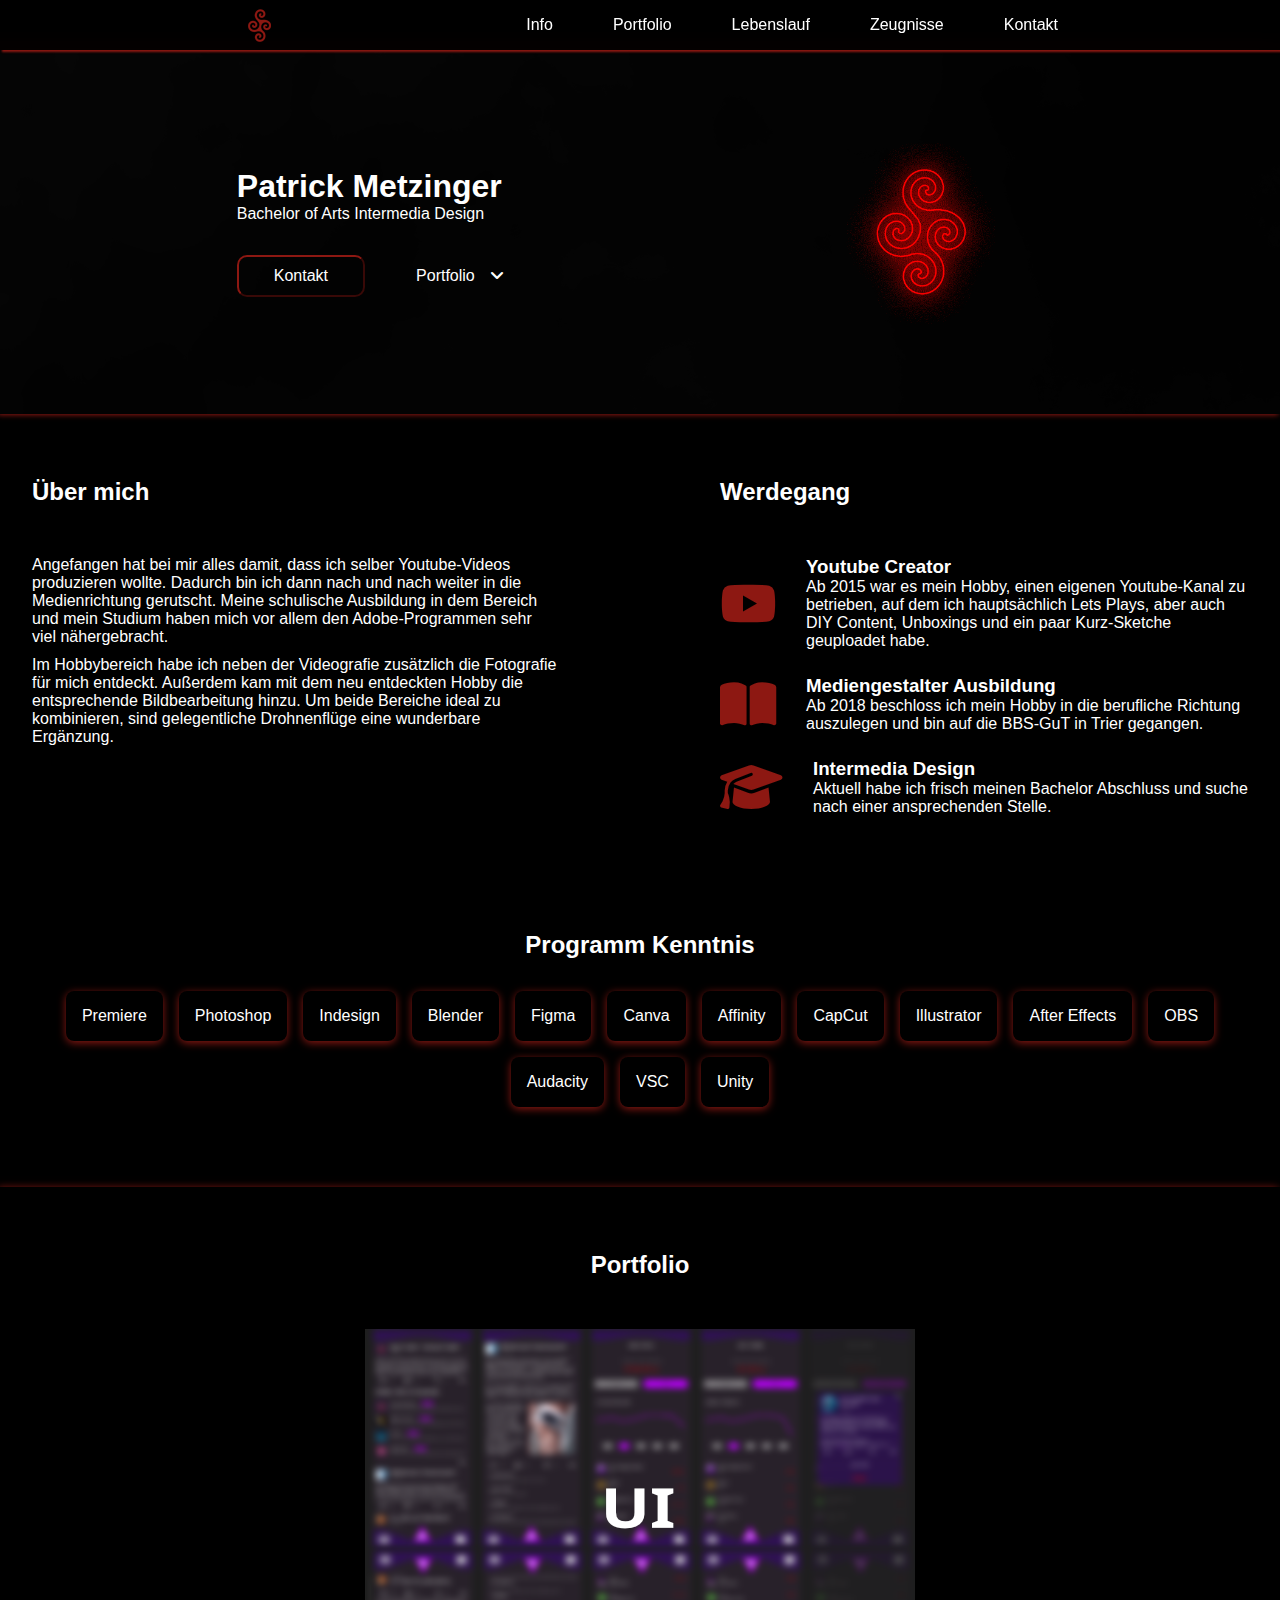
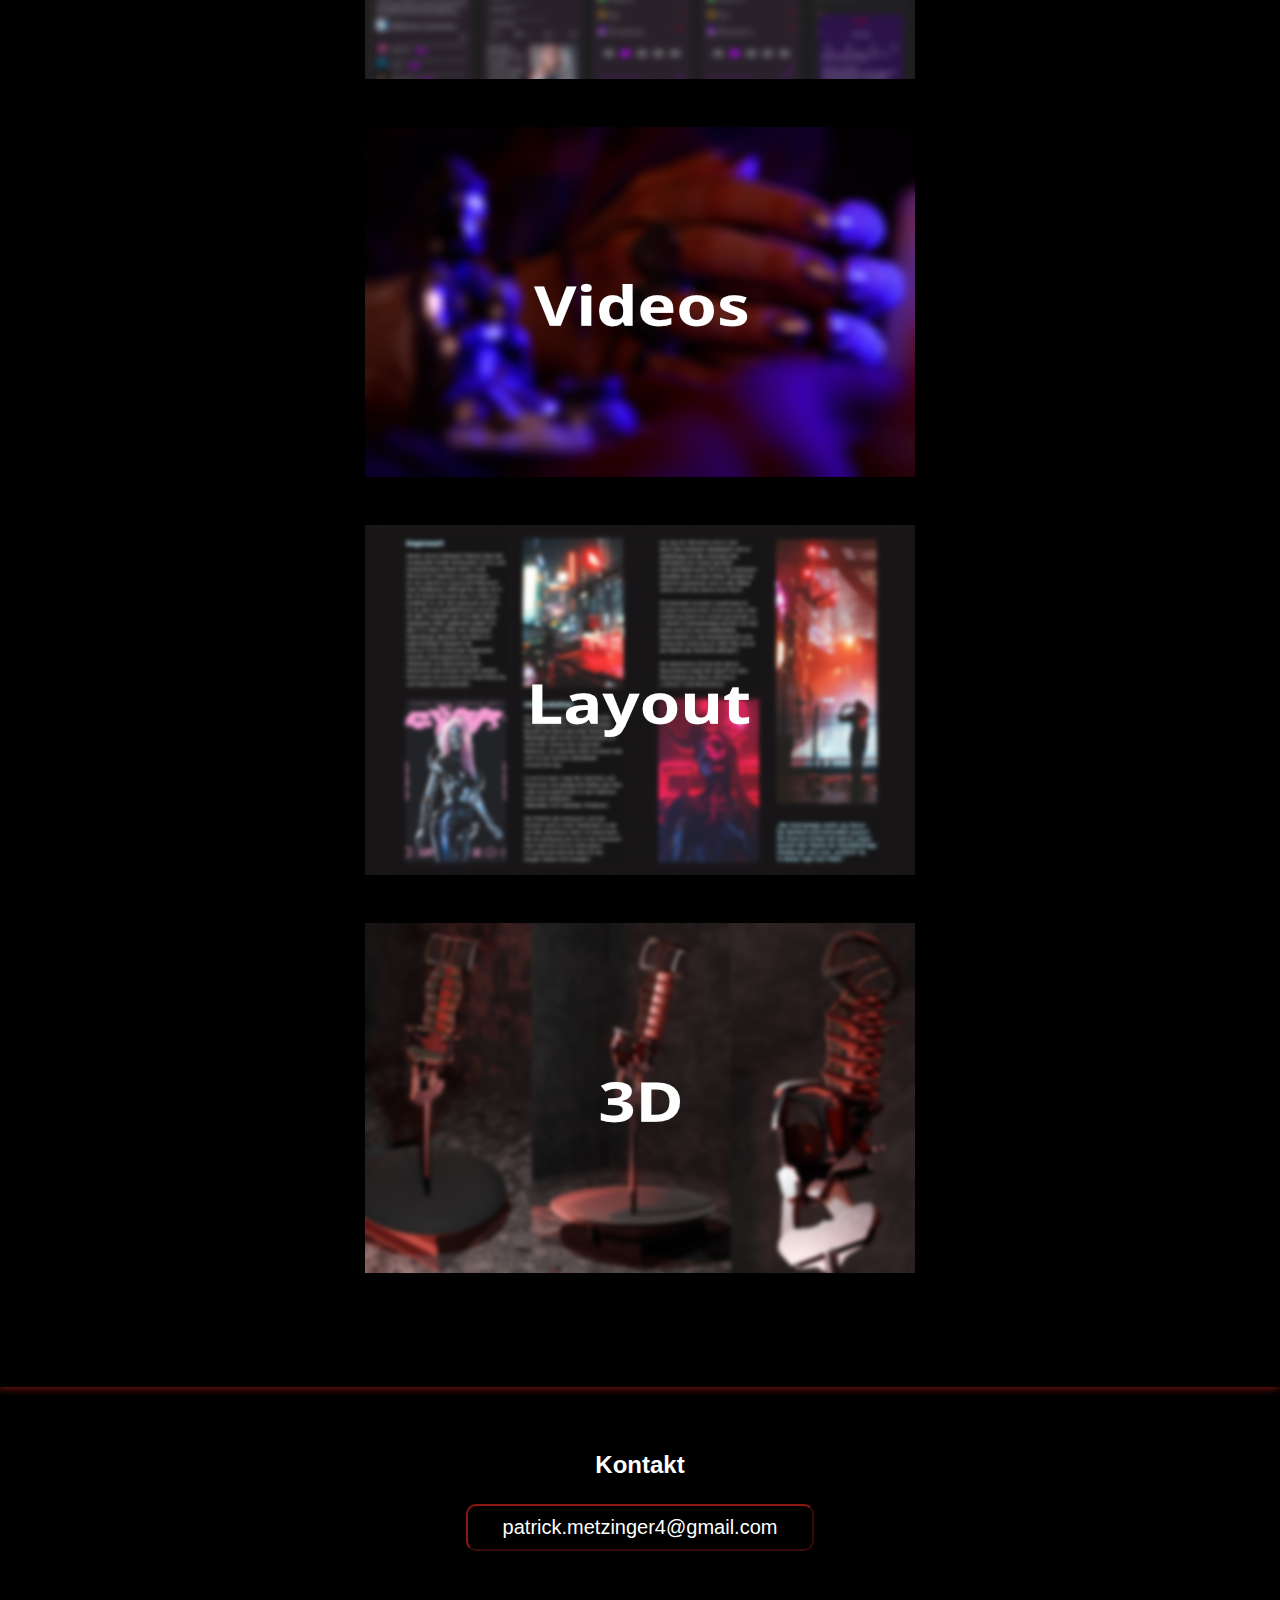
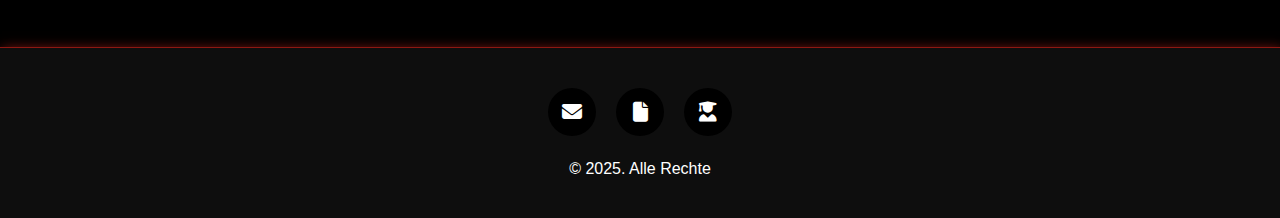
<file: index.html>
<!DOCTYPE html>

<html lang="en">

    <head>

        <meta charset="UTF-8" />
        <meta name="viewport" content="width=device-width, initial-scale=1.0">

        <title>Portfolio_Metzinger</title>
        <link rel="icon" type="image/png" href="./images/logo_tiny.png">

        <link rel="stylesheet" href="./css/style.css">
        <link rel="stylesheet" href="https://cdnjs.cloudflare.com/ajax/libs/font-awesome/6.4.0/css/all.min.css">

        <link rel="preconnect" href="https://fonts.googleapis.com">
        <link rel="preconnect" href="https://fonts.gstatic.com" crossorigin>
        <link href="https://fonts.googleapis.com/css2?family=Noto+Sans:ital,wght@0,100..900;1,100..900&display=swap" rel="stylesheet">

        <link rel="stylesheet" href="https://fonts.googleapis.com/css2?family=Material+Symbols+Outlined:opsz,wght,FILL,GRAD@20..48,100..700,0..1,-50..200&icon_names=close" />
        <link rel="stylesheet" href="https://fonts.googleapis.com/css2?family=Material+Symbols+Outlined:opsz,wght,FILL,GRAD@20..48,100..700,0..1,-50..200&icon_names=menu" />

    </head>

<body>
    
    <header>

        <nav id="navbar">

              <ul class="sidebar">
                    
                    <li onclick=hideSidebar()><a><svg xmlns="http://www.w3.org/2000/svg" height="24px" viewBox="0 -960 960 960" width="24px" fill="#e3e3e3"><path d="m256-200-56-56 224-224-224-224 56-56 224 224 224-224 56 56-224 224 224 224-56 56-224-224-224 224Z"/></svg></a></li>
                    <li><a href="#info">Info</a></li>
                    <li><a href="#portfolio">Portfolio</a></li>
                    <li><a href="https://drive.google.com/file/d/16j_-zyVMZQv1MfzS1pUELqCoqw-Atsor/view?usp=sharing" target="_blank">Lebenslauf</a></li>
                    <li><a href="https://drive.google.com/drive/folders/11PzV30rv97RO5eZl2FC2Sp9c-3Rg2LqD?usp=sharing" target="_blank">Zeugnisse</a></li>
                    <li><a href="#contact">Kontakt</a></li>

            </ul>

            <ul id="menu">

                <li class="nav-logo"><a href="index.html"><img src="./images/spiral-small.png" alt="logo"></a></li>
                    
                    
                    <li class="hideOnMobile"><a href="#info">Info</a></li>
                    <li class="hideOnMobile"><a href="#portfolio">Portfolio</a></li>
                    <li class="hideOnMobile"><a href="https://drive.google.com/file/d/16j_-zyVMZQv1MfzS1pUELqCoqw-Atsor/view?usp=sharing" target="_blank">Lebenslauf</a></li>
                    <li class="hideOnMobile"><a href="https://drive.google.com/drive/folders/11PzV30rv97RO5eZl2FC2Sp9c-3Rg2LqD?usp=sharing" target="_blank">Zeugnisse</a></li>
                    <li class="hideOnMobile"><a href="#contact">Kontakt</a></li>
                    <li class="menu-button" onclick=showSidebar()><a href="#"><span class="material-symbols-outlined">
                            menu
                        </span></a></li>

            </ul>

        </nav> 

    </header>

    <main>

        <section class="header-info">

            <div class="header-left">

                <div class="header-text">

                    <h1>Patrick Metzinger</h1>
                    <p>Bachelor of Arts Intermedia Design</p>

                </div>

                <div class="header-buttons">

                    <button class="button-contact"><a href="#contact">Kontakt</a></button>
                    <button class="button-portfolio"><a href="#portfolio">Portfolio<i class="fa-solid fa-angle-down"></i></a></button>

                </div>

            </div>
           
            <div class="header-img">
                
                <img src="./images/LogoNeonGifHD2Transparent2.gif" alt="logo">     
            
            </div>
        
        </section>  
         
        <section class="info" id="info">

            <div class="info-text">

                <h2>Über mich</h2>
                <p>Angefangen hat bei mir alles damit, dass ich selber Youtube-Videos produzieren wollte. Dadurch bin ich dann nach und nach weiter in die Medienrichtung gerutscht.
                    Meine schulische Ausbildung in dem Bereich und mein Studium haben mich vor allem den Adobe-Programmen sehr viel nähergebracht.
                </p>

                <p>Im Hobbybereich habe ich neben der Videografie zusätzlich die Fotografie für mich entdeckt. 
                    Außerdem kam mit dem neu entdeckten Hobby die entsprechende Bildbearbeitung hinzu. 
                    Um beide Bereiche ideal zu kombinieren, sind gelegentliche Drohnenflüge eine wunderbare Ergänzung.
                    
                </p>

            </div>

            <div class="info-werdegang">

                <h2>Werdegang</h2>

                <div>

                    <ul>

                        <div class="icon-points">
                            
                            <i class="fa-brands fa-youtube"></i>

                            <li>

                            <h3>Youtube Creator</h3>
                            <p>Ab 2015 war es mein Hobby, einen eigenen Youtube-Kanal zu betrieben, auf dem ich hauptsächlich Lets Plays, aber auch DIY Content, Unboxings und ein paar Kurz-Sketche geuploadet habe.</p>
    
                            </li>
                    
                        </div>

                        <div class="icon-points">
                            
                            <i class="fa-solid fa-book-open"></i>

                            <li>

                            <h3>Mediengestalter Ausbildung</h3>
                            <p>Ab 2018 beschloss ich mein Hobby in die berufliche Richtung auszulegen und bin auf die BBS-GuT in Trier gegangen.</p>
    
                            </li>
                    
                        </div>

                        <div class="icon-points">
                            
                            <i class="fa-solid fa-graduation-cap"></i></i>

                            <li>

                            <h3>Intermedia Design</h3>
                            <p>Aktuell habe ich frisch meinen Bachelor Abschluss und suche nach einer ansprechenden Stelle.</p>
    
                            </li>
                    
                        </div>

                    </ul>

                </div>

            </div>

        </section>

        <section class="program">

            <h2>Programm Kenntnis</h2>

                <ul>

                    <li>Premiere</li>
                    <li>Photoshop</li>
                    <li>Indesign</li>
                    <li>Blender</li>
                    <li>Figma</li>
                    <li>Canva</li>
                    <li>Affinity</li>
                    <li>CapCut</li>
                    <li>Illustrator</li>
                    <li>After Effects</li>
                    <li>OBS</li>
                    <li>Audacity</li>
                    <li>VSC</li>
                    <li>Unity</li>

                </ul>

    
        </div>

    </section> 

    <section>

        <div class="portfolio" id="portfolio">

            <h2>Portfolio</h2>

            <div class="cards">

                <ul>
                <li class="card-ui">

                    <a href="show.html#section-ui"><img src="images/UICover3.png"></a>

                </li>

                <li class="card-videos">

                    <a href="show.html#section-videos"><img src="images/VideosCover2.png"></a>

                </li>

                <li class="card-layout">

                    <a href="show.html#section-layout"><img src="images/LayoutCover2.png"></a>

                </li>

                <li class="card-3d">

                    <a href="show.html#section-td"><img src="images/3DCover.png"></a>

                </li>

                </ul>

            </div>

        </div>

    </section>

    <section class="contact" id="contact">

        <div class="contact-mail">
            
            <h2>Kontakt</h2>

            <button class="button-mail"><a href="mailto:patrick.metzinger4@gmail.com">patrick.metzinger4@gmail.com</a></button>  
        
        </div>

    </section>

    </main>

    <footer>

        <div class="links">

            <a href="mailto:patrick.metzinger4@gmail.com"><i class="fa-solid fa-envelope"></i></a>
            <a href="https://drive.google.com/file/d/16j_-zyVMZQv1MfzS1pUELqCoqw-Atsor/view?usp=sharing" target="_blank"><i class="fa-solid fa-file"></i></a>
            <a href="https://drive.google.com/drive/folders/11PzV30rv97RO5eZl2FC2Sp9c-3Rg2LqD?usp=sharing" target="_blank"><i class="fa-solid fa-user-graduate"></i></a>

        </div>    

        <p>© 2025. Alle Rechte</p>

    </footer>

    <script>

        function showSidebar(){

            const sidebar = document.querySelector('.sidebar')

            sidebar.style.display = 'flex'

        }

        function hideSidebar(){

            const sidebar = document.querySelector('.sidebar')

            sidebar.style.display = 'none'

        }

        var navbar =document.getElementById("navbar");
        var menu =document.getElementById("menu");

        window.onscroll = function(){

            if(window.pageYOffset >= menu.offsetTop){

                navbar.classList.add("sticky");

            }
            else{

                navbar.classList.remove("sticky");

            }
        }

    </script>

</body>

</html>
</file>
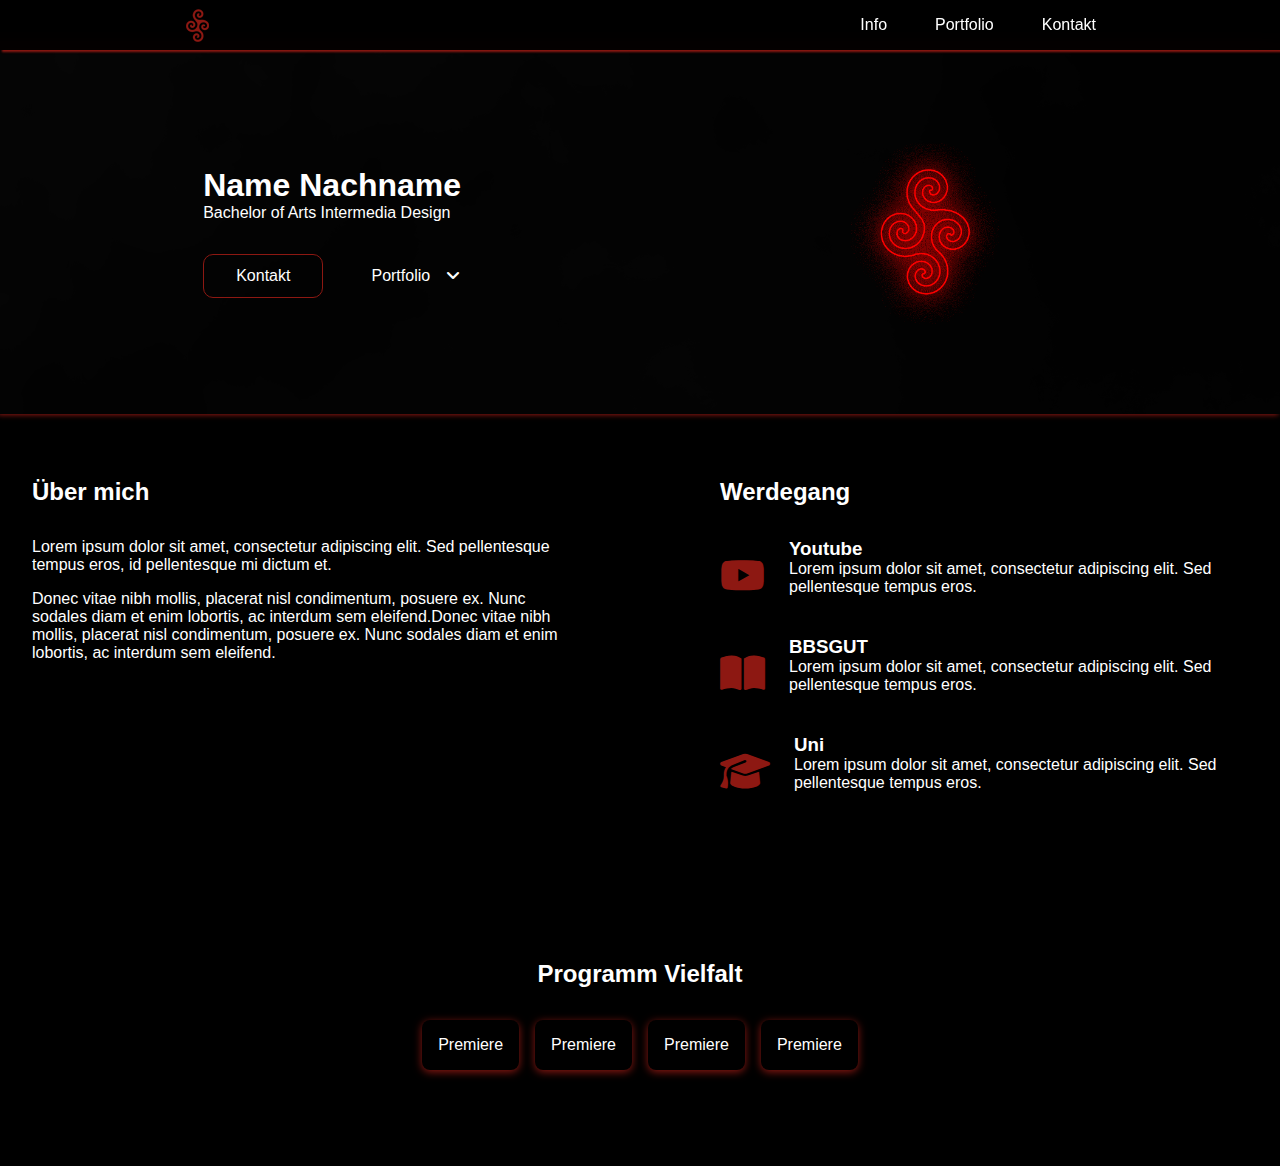
<file: index_fixed.html>
<!DOCTYPE html>
<html lang="en">
<head>
  <meta charset="UTF-8" />
  <meta name="viewport" content="width=device-width, initial-scale=1.0">
  <title>Portfolio</title>
  <link rel="icon" type="image/png" href="./images/logo_tiny.png">
  <link rel="stylesheet" href="./css/responsive-styled.css">
  <link rel="stylesheet" href="https://cdnjs.cloudflare.com/ajax/libs/font-awesome/6.4.0/css/all.min.css">
  <link rel="preconnect" href="https://fonts.googleapis.com">
  <link rel="preconnect" href="https://fonts.gstatic.com" crossorigin>
  <link href="https://fonts.googleapis.com/css2?family=Noto+Sans:ital,wght@0,100..900;1,100..900&display=swap" rel="stylesheet">
  <link rel="stylesheet" href="https://fonts.googleapis.com/css2?family=Material+Symbols+Outlined" />
</head>
<body>
  <header>
    <nav id="navbar">
      <ul class="sidebar">
        <li onclick="hideSidebar()">
          <a href="#">
            <svg xmlns="http://www.w3.org/2000/svg" height="24px" viewBox="0 -960 960 960" width="24px" fill="#e3e3e3">
              <path d="m256-200-56-56 224-224-224-224 56-56 224 224 224-224 56 56-224 224 224 224-56 56-224-224-224 224Z"/>
            </svg>
          </a>
        </li>
        <li><a href="#info">Info</a></li>
        <li><a href="#portfolio">Portfolio</a></li>
        <li><a href="#contact">Kontakt</a></li>
      </ul>
      <ul id="menu">
        <li class="nav-logo"><img src="./images/spiral-small.png" alt="logo"></li>
        <li class="hideOnMobile"><a href="#info">Info</a></li>
        <li class="hideOnMobile"><a href="#portfolio">Portfolio</a></li>
        <li class="hideOnMobile"><a href="#contact">Kontakt</a></li>
        <li class="menu-button" onclick="showSidebar()">
          <a href="#"><span class="material-symbols-outlined">menu</span></a>
        </li>
      </ul>
    </nav>
  </header>
  <main>
    <section class="header-info">
      <div class="header-left">
        <div class="header-text">
          <h1>Name Nachname</h1>
          <p>Bachelor of Arts Intermedia Design</p>
        </div>
        <div class="header-buttons">
          <button class="button-contact"><a href="#contact">Kontakt</a></button>
          <button class="button-portfolio"><a href="#portfolio">Portfolio<i class="fa-solid fa-angle-down"></i></a></button>
        </div>
      </div>
      <div class="header-img">
        <img src="./images/LogoNeonGifHD2Transparent2.gif" alt="logo">
      </div>
    </section>
    <section id="info" class="info">
      <div class="info-text">
        <h2>Über mich</h2>
        <p>Lorem ipsum dolor sit amet, consectetur adipiscing elit. Sed pellentesque tempus eros, id pellentesque mi dictum et.</p>
        <p>Donec vitae nibh mollis, placerat nisl condimentum, posuere ex. Nunc sodales diam et enim lobortis, ac interdum sem eleifend.Donec vitae nibh mollis, placerat nisl condimentum, posuere ex. Nunc sodales diam et enim lobortis, ac interdum sem eleifend.</p>
      </div>
      <div class="info-werdegang">
        <h2>Werdegang</h2>
        <ul>
          <li class="icon-points">
            <i class="fa-brands fa-youtube"></i>
            <div>
              <h3>Youtube</h3>
              <p>Lorem ipsum dolor sit amet, consectetur adipiscing elit. Sed pellentesque tempus eros.</p>
            </div>
          </li>
          <li class="icon-points">
            <i class="fa-solid fa-book-open"></i>
            <div>
              <h3>BBSGUT</h3>
              <p>Lorem ipsum dolor sit amet, consectetur adipiscing elit. Sed pellentesque tempus eros.</p>
            </div>
          </li>
          <li class="icon-points">
            <i class="fa-solid fa-graduation-cap"></i>
            <div>
              <h3>Uni</h3>
              <p>Lorem ipsum dolor sit amet, consectetur adipiscing elit. Sed pellentesque tempus eros.</p>
            </div>
          </li>
        </ul>
      </div>
    </section>
    <section id="portfolio" class="program">
      <h2>Programm Vielfalt</h2>
      <ul>
        <li>Premiere</li>
        <li>Premiere</li>
        <li>Premiere</li>
        <li>Premiere</li>
      </ul>
    </section>
  </main>
  <script>
    function showSidebar() {
      const sidebar = document.querySelector('.sidebar');
      sidebar.style.display = 'flex';
    }
    function hideSidebar() {
      const sidebar = document.querySelector('.sidebar');
      sidebar.style.display = 'none';
    }
    const navbar = document.getElementById("navbar");
    const menu = document.getElementById("menu");
    window.onscroll = function () {
      if (window.pageYOffset >= menu.offsetTop) {
        navbar.classList.add("sticky");
      } else {
        navbar.classList.remove("sticky");
      }
    }
  </script>
</body>
</html>
</file>
<file: css/style.css>
*{

    margin: 0;
    padding: 0;
    box-sizing: border-box;

}

.noto-sans-font{
  font-family: "Noto Sans", sans-serif;
  font-optical-sizing: auto;
  font-weight: 100;
  font-style: normal;
  font-variation-settings:
    "wdth" 100;
}

body{

    min-height: 100vh;
    color: #fff;
    background-color: #000;
    font-family: 'robot-font', sans-serif;

}

nav{

    background-color: #00000063;
    backdrop-filter: blur(10px);
    box-shadow: 2px 2px 2px #8d1812;
    width: 100%;

}

nav.sticky{

    position: fixed;
    top: 0;
    left: 0;

}

nav ul{

    width: 70%;
    list-style: none;
    display: flex;
    justify-content: flex-end;
    align-items: center;
    margin: 0 auto;
    

}

.nav-logo{

    display: flex;
    align-items: center;
    padding-left: auto;

}

nav li{

    height: 50px;

}

nav a{

    height: 100%;
    padding: 0 30px;
    text-decoration: none;
    display: flex;
    align-items: center;
    color: #fff;
 
}

nav a:hover{

    color: #8d1812;

}

nav li:first-child{

    margin-right: auto;

}

.sidebar{

    position: fixed;
    top: 0;
    right: 0;
    height: 100vh;
    width: 250px;
    z-index: 999;
    background-color: #000000e7;
    backdrop-filter: blur(25px);
    box-shadow: -2px 1px 5px #8d1812;
    display: none;
    flex-direction: column;
    align-items: flex-start;
    justify-content: flex-start;

}

.sidebar li,
.sidebar a{

    width: 100%;

}

.menu-button{

    display: none;

}

.header-info{

    background-image: url("/images/Smoke2.1.png");
    padding: 80px;
    display: flex;
    flex-wrap: wrap;
    gap: 2rem;
    justify-content: space-between;
    align-items: center;
    box-shadow: -2px 1px 5px #8d1812;

}

.header-left{

    flex: 1 1 300px;
    display: flex;
    justify-content: center;
    flex-direction: column;
    padding-left: 14%;
    
}

.header-buttons{

    margin-top: 2rem;
    display: flex;
    gap: 1rem;
    flex-wrap: wrap;

}

.header-buttons a{

    color: #fff;
    text-decoration: none;
    font-size: 1rem;

}

.button-contact{

    background: transparent;
    border-radius: 10px;
    border-color: #8d1812;
    align-items: center;
    padding-top: 10px;
    padding-bottom: 10px;
    padding-left: 35px;
    padding-right: 35px;

}

.button-contact:hover{

    background-color: #8d1812;
    transform: translateY(-3px);

}

.button-portfolio{

    background: transparent;
    border: none;
    align-items: center;
    padding-top: 10px;
    padding-bottom: 10px;
    padding-left: 35px;
    padding-right: 35px;

}

.button-porfolio:hover{

    color: #8d1812;

}

.fa-angle-down{

    color: #fff;
    padding-left: 15px;

}

.header-img{

    padding-right: 16%;
    text-align: center;

}

.header-img img{

    height: 200px;
    width: 200px;
    max-width: 100%;

}

.info{

    display: flex;
    flex-wrap: wrap;
    justify-content: center;
    padding: 4rem 2rem;
    gap: 10rem;
    color: #fff;
    
}

.info-text,
.info-werdegang{

    flex: 1 1 350px;
    max-width: 600px;

}

.info-text h2{

    padding-bottom: 50px;

}

.info-text p,
.info-werdegang{

    padding-bottom: 10px;

}

.info-werdegang ul{

    list-style: none;
    padding-top: 50px;

}

.icon-points{

    display: flex;
    align-items: center;
    margin-bottom: 25px;

}

.icon-points i{

    color: #8d1812;
    font-size: 50px;
    padding-right: 30px;

}
.program{

    display: flex;
    flex-direction: column;
    align-items: center;
    padding: 1rem 2rem 3rem;
    
}

.program ul{

    padding: 2rem 0;
    margin: 0 auto;
    display: flex;
    flex-wrap: wrap;
    justify-content: center;
    list-style: none;
    gap: 1em;

}

.program li {

    padding: 1rem;
    border-radius: 0.5rem;
    box-shadow: 0 2px 8px 0 #8d1812;

}

.program li:hover {

    background-color: #8d1812;

}

.portfolio{

    display: flex;
    flex-direction: column;
    align-items: center;
    padding: 4rem 2rem;
    box-shadow: -2px 1px 8px #8d1812;
    
}

.cards img{

    width: 550px;
    height: 350px;
    display: block;

}

.cards ul{

    margin: 0 auto;
    display: flex;
    flex-wrap: wrap;
    justify-content: center;
    list-style: none;
    gap: 3em;
    padding: 50px;

}

.cards li:hover{

    transform: translateY(-8px);
    box-shadow: -2px 5px 8px #8d1812;

}

.contact-mail{

    display: flex;
    flex-direction: column;
    align-items: center;
    padding: 4rem 2rem;  
    
}
.contact-mail h2{

    padding-bottom: 25px;

}

.button-mail{

    font-size: 20px;
    background: transparent;
    border-radius: 10px;
    border-color: #8d1812;
    align-items: center;
    padding-top: 10px;
    padding-bottom: 10px;
    padding-left: 35px;
    padding-right: 35px;

}

.button-mail:hover{

    transform: translateY(-8px);
    box-shadow: -2px 2px 2px #8d1812;

}

.button-mail a:hover{

    color: #8d1812;

}

.contact a{

    text-decoration: none;
    color: #fff;

}

footer {

    background-color: rgb(14, 14, 14);
    padding: 40px 0px;
    width: 100%;
    border-top: 1px solid #8d1812;
    box-shadow: 2px 2px 12px #8d1812;
    margin-top: 2rem;
    text-align: center;

}

footer .links {

    display: flex;
    align-items: center;
    justify-content: center;
    gap: 20px;
    margin-bottom: 24px;

}

footer a {

    display: inline-flex;
    align-items: center;
    justify-content: center;
    width: 48px;
    height: 48px;
    background-color: #000;
    color: white;
    font-size: 20px;
    border: none;
    border-radius: 50%;
    text-decoration: none;
   
}

footer a:hover {

    background-color: #8d1812;
    transform: translateY(-3px);

}

@media (max-width: 1000px) {
  
    .header-info {
    
        padding: 3rem 1rem;
        flex-direction: column;
        align-items: center;

  }

  .header-left {

        padding-left: 0;
        text-align: center;

  }

  .header-img {
    
        padding-right: 0;

  }

  .info {
    
        flex-direction: column;
        padding: 3rem 1rem;

  }

  .info-text,
  .info-werdegang {
    
        padding-left: 0;
        max-width: 100%;

  }

}   

@media (max-width: 800px) {
  
    .hideOnMobile {
   
        display: none;
  }

  .menu-button {

        display: block;

  }

}

@media (max-width: 500px) {
  
    .sidebar {
  
        width: 100%;
  
    }

  .header-buttons {
  
    flex-direction: column;
    align-items: center;

  }

  nav ul {
    
    width: 100%;
    padding: 0 1rem;

  }

  nav a {
    
    padding: 0 1rem;

  }

}
</file>
<file: css/responsive-styled.css>
:root {
  --accent-color: #8d1812;
  --text-color: #fff;
  --bg-color: #000;
}

* {
  margin: 0;
  padding: 0;
  box-sizing: border-box;
}

body {
  min-height: 100vh;
  color: var(--text-color);
  background-color: var(--bg-color);
  font-family: 'Roboto', sans-serif;
}

/* Font class */
.noto-sans-font {
  font-family: "Noto Sans", sans-serif;
  font-optical-sizing: auto;
  font-weight: 100;
  font-style: normal;
  font-variation-settings: "wdth" 100;
}

/* Navigation */
nav {
  background-color: #00000063;
  backdrop-filter: blur(10px);
  box-shadow: 2px 2px 2px var(--accent-color);
  width: 100%;
}

nav.sticky {
  position: fixed;
  top: 0;
  left: 0;
}

nav ul {
  width: 75%;
  list-style: none;
  display: flex;
  justify-content: flex-end;
  align-items: center;
  margin: 0 auto;
}

.nav-logo {
  display: flex;
  align-items: center;
}

nav li {
  height: 50px;
}

nav a {
  height: 100%;
  padding: 0 1.5rem;
  text-decoration: none;
  display: flex;
  align-items: center;
  color: var(--text-color);
}

nav a:hover {
  color: var(--accent-color);
}

nav li:first-child {
  margin-right: auto;
}

.menu-button {
  display: none;
}

/* Sidebar */
.sidebar {
  position: fixed;
  top: 0;
  right: 0;
  height: 100vh;
  width: 250px;
  z-index: 999;
  background-color: #000000e7;
  backdrop-filter: blur(25px);
  box-shadow: -2px 1px 5px var(--accent-color);
  display: none;
  flex-direction: column;
  align-items: flex-start;
  justify-content: flex-start;
}

.sidebar li,
.sidebar a {
  width: 100%;
}

/* Header */
.header-info {
  background-image: url("/images/Smoke2.1.png");
  padding: 5rem 5rem;
  display: flex;
  flex-wrap: wrap;
  gap: 2rem;
  justify-content: space-between;
  align-items: center;
  box-shadow: -2px 1px 5px var(--accent-color);
}


.header-left {
  flex: 1 1 300px;
  display: flex;
  flex-direction: column;
  justify-content: center;
  padding-left: 11%;
}

.header-buttons {
  margin-top: 2rem;
  display: flex;
  gap: 1rem;
  flex-wrap: wrap;
}

.header-buttons a {
  color: var(--text-color);
  text-decoration: none;
  font-size: 1rem;
}

.button-contact,
.button-portfolio {
  background: transparent;
  padding: 0.75rem 2rem;
  border-radius: 10px;
  text-align: center;
}

.button-contact {
  border: 1px solid var(--accent-color);
}

.button-contact:hover {
  background-color: var(--accent-color);
}

.button-portfolio {
  border: none;
}

.button-portfolio a:hover {
  color: var(--accent-color);
}

.fa-angle-down {
  color: var(--text-color);
  padding-left: 1rem;
}

.header-img {
  flex: 1 1 200px;
  text-align: center;
  padding-right: 5%;
}

.header-img img {
  height: 200px;
  width: 200px;
  max-width: 100%;
}

/* Info Section */
.info {
  display: flex;
  flex-wrap: wrap;
  justify-content: center;
  padding: 4rem 2rem;
  gap: 10rem;
}

.info-text,
.info-werdegang {
  flex: 1 1 350px;
  max-width: 600px;
}

.info-text h2 {
  padding-bottom: 2rem;
}

.info-text p,
.info-werdegang p {
  padding-bottom: 1rem;
}

.info-werdegang ul {
  list-style: none;
  padding-top: 2rem;
}

.icon-points {
  display: flex;
  align-items: center;
  margin-bottom: 1.5rem;
}

.icon-points i {
  color: var(--accent-color);
  font-size: 2.5rem;
  padding-right: 1.5rem;
}

/* Program Section */
.program {
  padding: 4rem 2rem;
  display: flex;
  flex-direction: column;
  align-items: center;
}

.program ul {
  display: flex;
  flex-wrap: wrap;
  justify-content: center;
  list-style: none;
  gap: 1rem;
  padding: 2rem 0;
  margin: 0;
}

.program li {
  padding: 1rem;
  border-radius: 0.5rem;
  box-shadow: 0 2px 8px 0 var(--accent-color);
  transition: background-color 0.3s ease;
}

.program li:hover {
  background-color: var(--accent-color);
}

/* Media Queries */
@media (max-width: 1000px) {
  .header-info {
    padding: 3rem 1rem;
    flex-direction: column;
    align-items: center;
  }

  .header-left {
    padding-left: 0;
    text-align: center;
  }

  .header-img {
    padding-right: 0;
  }

  .info {
    flex-direction: column;
    padding: 3rem 1rem;
  }

  .info-text,
  .info-werdegang {
    padding-left: 0;
    max-width: 100%;
  }
}

@media (max-width: 800px) {
  .hideOnMobile {
    display: none;
  }

  .menu-button {
    display: block;
  }
}

@media (max-width: 500px) {
  .sidebar {
    width: 100%;
  }

  .header-buttons {
    flex-direction: column;
    align-items: center;
  }

  nav ul {
    width: 100%;
    padding: 0 1rem;
  }

  nav a {
    padding: 0 1rem;
  }
}
</file>
